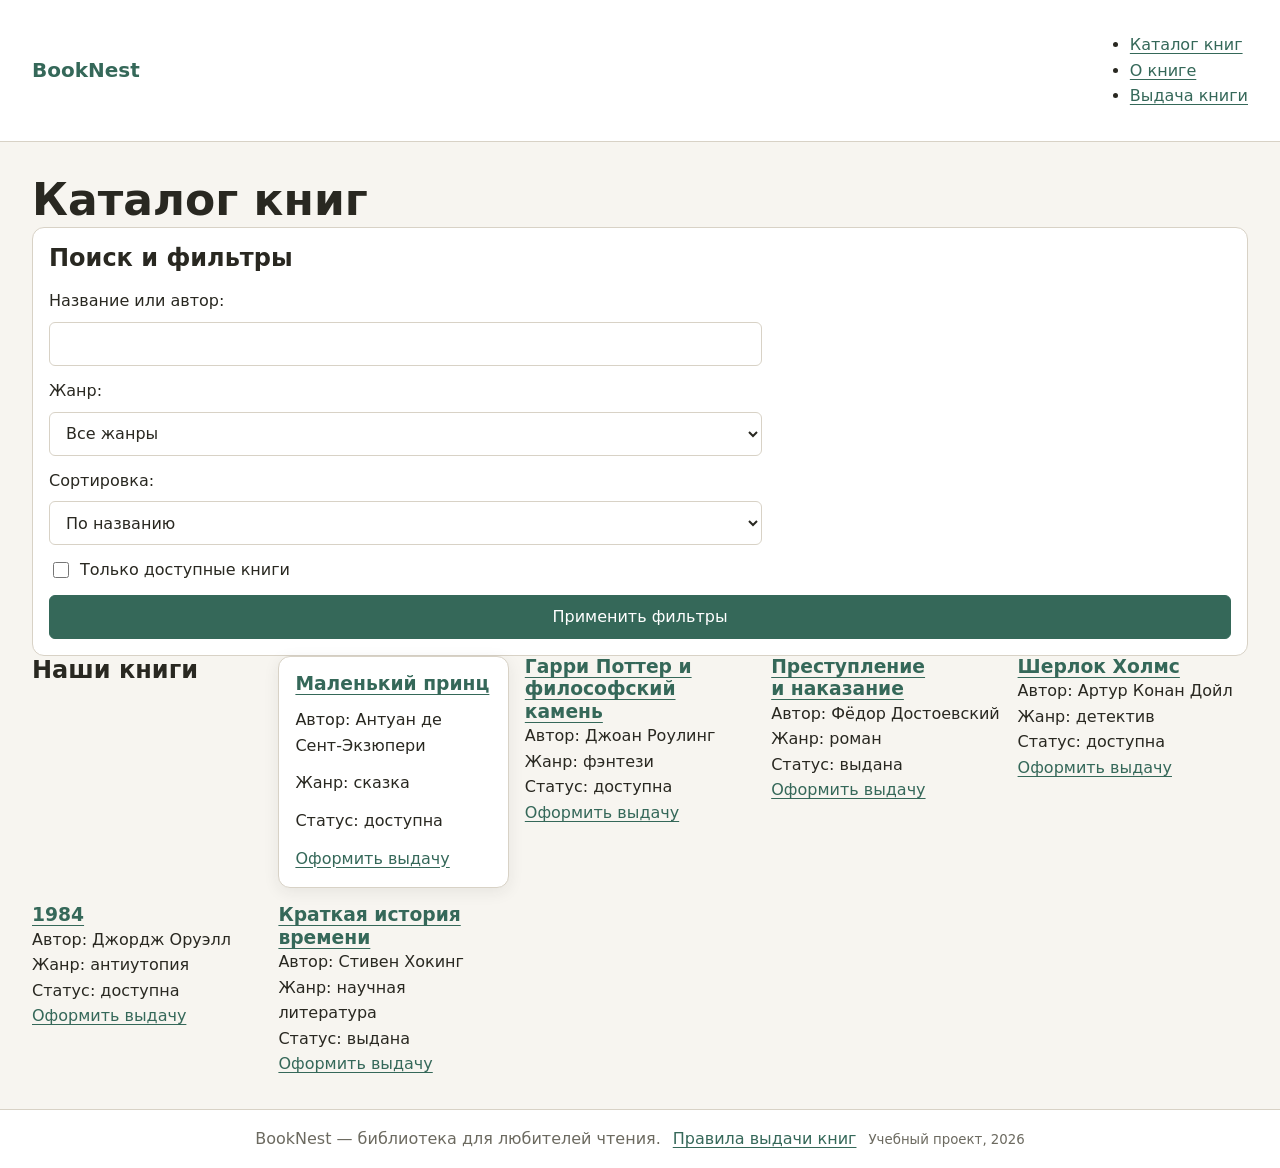
<file: index.html>
<!DOCTYPE html>
<html lang="ru">
<head>
    <meta charset="UTF-8">
    <meta name="viewport" content="width=device-width, initial-scale=1.0">
    <title>BookNest — Каталог книг</title>
    
<link rel="stylesheet" href="styles/tokens.css">
<link rel="stylesheet" href="styles/base.css">
<link rel="stylesheet" href="styles/layout.css">
<link rel="stylesheet" href="styles/components.css">

</head>
<body class="site">
    <header class="site__header">
        <p><a class="site__brand" href="index.html">BookNest</a></p>

    <nav class="site__nav" aria-label="Главная навигация">
            <ul>
                <li><a href="index.html">Каталог книг</a></li>
                <li><a href="book.html">О книге</a></li>
                <li><a href="loan.html">Выдача книги</a></li>
            </ul>
        </nav>
    </header>

 <main class="site__main">
    <h1>Каталог книг</h1>

      <section class="catalog__filters" aria-labelledby="filters-heading">
            <h2 id="filters-heading">Поиск и фильтры</h2>

          <form class="filter-form" action="index.html" method="get">
                <p>
                    <label for="search">Название или автор:</label>
                    <input type="search" id="search" name="search"
                           maxlength="100">
                </p>

                <p>
                    <label for="genre">Жанр:</label>
                    <select id="genre" name="genre">
                        <option value="">Все жанры</option>
                        <option value="fantasy">Фэнтези</option>
                        <option value="fiction">Роман</option>
                        <option value="detective">Детектив</option>
                        <option value="science">Научная литература</option>
                    </select>
                </p>

                <p>
                    <label for="sort">Сортировка:</label>
                    <select id="sort" name="sort">
                        <option value="title">По названию</option>
                        <option value="author">По автору</option>
                        <option value="year">По году издания</option>
                    </select>
                </p>

                <p>
                    <input type="checkbox" id="available"
                           name="available" value="yes">
                    <label for="available">Только доступные книги</label>
                </p>

                <button type="submit">Применить фильтры</button>
            </form>
        </section>

       <section class="catalog__list" aria-labelledby="books-heading">
            <h2 id="books-heading">Наши книги</h2>

            <article class="book-card">
                <h3><a href="book.html">Маленький принц</a></h3>
                <p>Автор: Антуан де Сент-Экзюпери</p>
                <p>Жанр: сказка</p>
                <p>Статус: доступна</p>
                <p><a href="loan.html">Оформить выдачу</a></p>
            </article>

            <article>
                <h3><a href="book.html">Гарри Поттер и философский камень</a></h3>
                <p>Автор: Джоан Роулинг</p>
                <p>Жанр: фэнтези</p>
                <p>Статус: доступна</p>
                <p><a href="loan.html">Оформить выдачу</a></p>
            </article>

            <article>
                <h3><a href="book.html">Преступление и наказание</a></h3>
                <p>Автор: Фёдор Достоевский</p>
                <p>Жанр: роман</p>
                <p>Статус: выдана</p>
                <p><a href="loan.html">Оформить выдачу</a></p>
            </article>

            <article>
                <h3><a href="book.html">Шерлок Холмс</a></h3>
                <p>Автор: Артур Конан Дойл</p>
                <p>Жанр: детектив</p>
                <p>Статус: доступна</p>
                <p><a href="loan.html">Оформить выдачу</a></p>
            </article>

            <article>
                <h3><a href="book.html">1984</a></h3>
                <p>Автор: Джордж Оруэлл</p>
                <p>Жанр: антиутопия</p>
                <p>Статус: доступна</p>
                <p><a href="loan.html">Оформить выдачу</a></p>
            </article>

            <article>
                <h3><a href="book.html">Краткая история времени</a></h3>
                <p>Автор: Стивен Хокинг</p>
                <p>Жанр: научная литература</p>
                <p>Статус: выдана</p>
                <p><a href="loan.html">Оформить выдачу</a></p>
            </article>
        </section>
    </main>

   <footer class="site__footer">
        <p>BookNest — библиотека для любителей чтения.</p>
        <p><a href="loan.html">Правила выдачи книг</a></p>
        <p><small>Учебный проект, 2026</small></p>
    </footer>
</body>
</html>
</file>
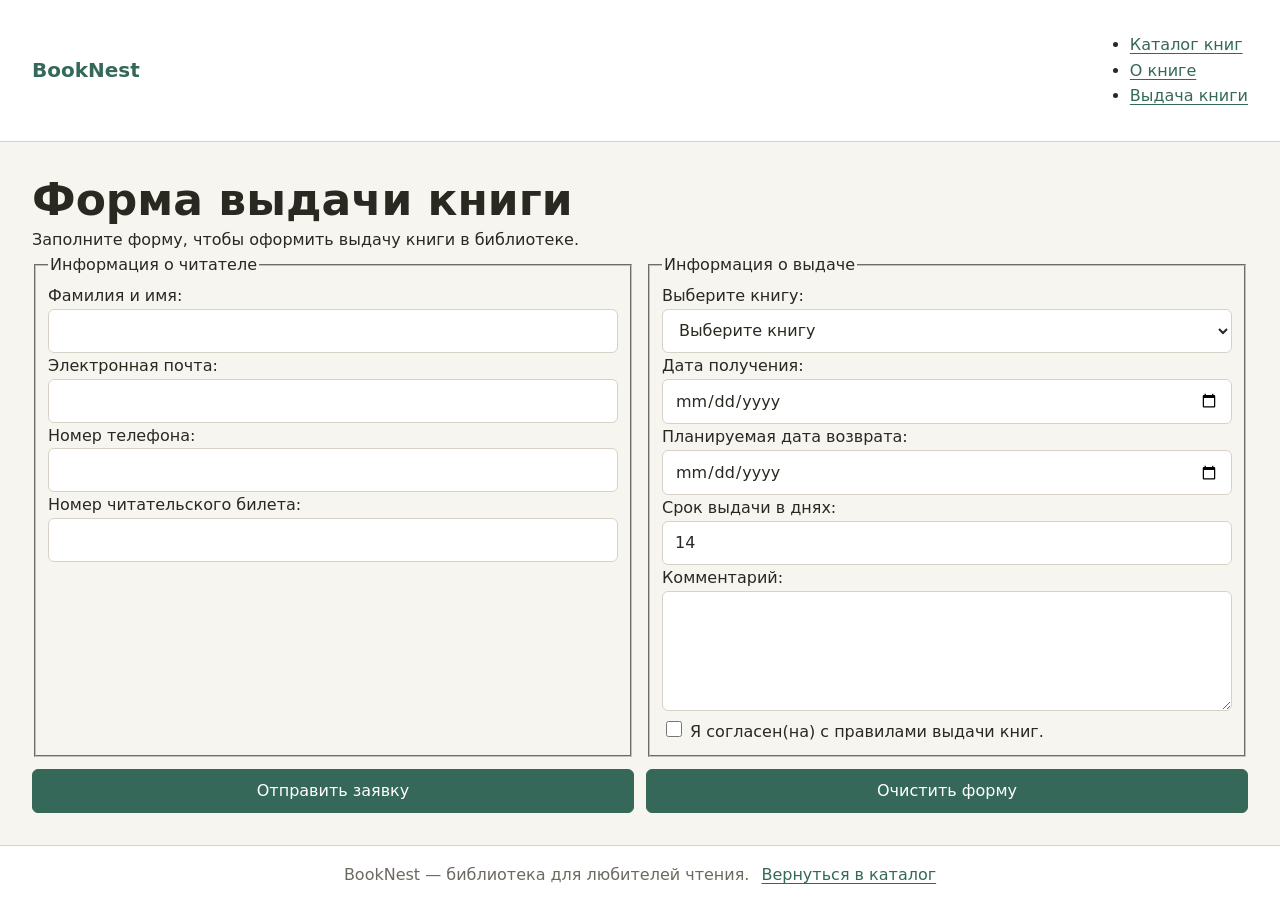
<file: loan.html>
<!DOCTYPE html>
<html lang="ru">
<head>
    <meta charset="UTF-8">
    <meta name="viewport" content="width=device-width, initial-scale=1.0">
    <title>Выдача книги — BookNest</title>
    
<link rel="stylesheet" href="styles/tokens.css">
<link rel="stylesheet" href="styles/base.css">
<link rel="stylesheet" href="styles/layout.css">
<link rel="stylesheet" href="styles/components.css">

</head>
<body class="site">
    <header class="site__header">
        <p><a class="site__brand" href="index.html">BookNest</a></p>

      <nav class="site__nav" aria-label="Главная навигация">
            <ul>
                <li><a href="index.html">Каталог книг</a></li>
                <li><a href="book.html">О книге</a></li>
                <li><a href="loan.html">Выдача книги</a></li>
            </ul>
        </nav>
    </header>

    <main class="site__main">
        <h1>Форма выдачи книги</h1>

        <p>Заполните форму, чтобы оформить выдачу книги в библиотеке.</p>

       <form class="filter-form form-layout" action="loan.html" method="get">
            <fieldset>
                <legend>Информация о читателе</legend>

                <p>
                    <label for="reader-name">Фамилия и имя:</label>
                    <input type="text" id="reader-name" name="reader_name"
                           required minlength="2" maxlength="100"
                           pattern="[А-Яа-яЁёA-Za-z -]+">
                </p>

                <p>
                    <label for="reader-email">Электронная почта:</label>
                    <input type="email" id="reader-email" name="email"
                           required maxlength="100">
                </p>

                <p>
                    <label for="reader-phone">Номер телефона:</label>
                    <input type="tel" id="reader-phone" name="phone"
                           required pattern="[+]?[0-9 ()-]{7,20}"
                           maxlength="20">
                </p>

                <p>
                    <label for="reader-id">Номер читательского билета:</label>
                    <input type="number" id="reader-id" name="reader_id"
                           required min="1" max="999999">
                </p>
            </fieldset>

            <fieldset>
                <legend>Информация о выдаче</legend>

                <p>
                    <label for="book-title">Выберите книгу:</label>
                    <select id="book-title" name="book_title" required>
                        <option value="">Выберите книгу</option>
                        <option value="little-prince">Маленький принц</option>
                        <option value="harry-potter">
                            Гарри Поттер и философский камень
                        </option>
                        <option value="sherlock-holmes">Шерлок Холмс</option>
                        <option value="1984">1984</option>
                        <option value="time">Краткая история времени</option>
                    </select>
                </p>

                <p>
                    <label for="loan-date">Дата получения:</label>
                    <input type="date" id="loan-date" name="loan_date"
                           required min="2026-01-01">
                </p>

                <p>
                    <label for="return-date">Планируемая дата возврата:</label>
                    <input type="date" id="return-date" name="return_date"
                           required min="2026-01-01">
                </p>

                <p>
                    <label for="loan-period">Срок выдачи в днях:</label>
                    <input type="number" id="loan-period" name="loan_period"
                           required min="1" max="30" value="14">
                </p>

                <p>
                    <label for="reader-comment">Комментарий:</label>
                    <textarea id="reader-comment" name="comment"
                              rows="4" maxlength="500"></textarea>
                </p>

                <p>
                    <input type="checkbox" id="rules" name="rules"
                           value="accepted" required>
                    <label for="rules">
                        Я согласен(на) с правилами выдачи книг.
                    </label>
                </p>
            </fieldset>

            <button type="submit">Отправить заявку</button>
            <button type="reset">Очистить форму</button>
        </form>
    </main>

    <footer class="site__footer">
        <p>BookNest — библиотека для любителей чтения.</p>
        <p><a href="index.html">Вернуться в каталог</a></p>
    </footer>
</body>
</html>
</file>
<file: styles/tokens.css>
:root {
  color-scheme: light;

  /* Палитра */
  --color-page: #f7f5f0;
  --color-surface: #ffffff;
  --color-surface-muted: #eee9df;
  --color-text: #292821;
  --color-text-muted: #6c6a60;
  --color-primary: #356859;
  --color-primary-hover: #254c40;
  --color-border: #d8d2c6;
  --color-focus: #c36b36;
  --color-error: #b42318;
  --color-success: #28734b;

  /* Шкала отступов */
  --space-1: 0.25rem;
  --space-2: 0.5rem;
  --space-3: 0.75rem;
  --space-4: 1rem;
  --space-5: 1.5rem;
  --space-6: 2rem;
  --space-7: 3rem;
  --space-8: 4rem;

  /* Радиусы */
  --radius-small: 0.375rem;
  --radius-medium: 0.75rem;
  --radius-large: 1.25rem;
  --radius-pill: 999px;

  /* Типографика */
  --font-body: system-ui, -apple-system, "Segoe UI", sans-serif;
  --font-size-small: 0.875rem;
  --font-size-base: 1rem;
  --font-size-large: 1.25rem;
  --font-size-heading: clamp(1.75rem, 4vw, 2.75rem);
  --line-height-body: 1.6;
  --line-height-heading: 1.2;

  /* Контейнер и элементы */
  --content-max: 80rem;
  --control-min-height: 2.75rem;

  /* Тени */
  --shadow-card: 0 0.25rem 1rem rgb(41 40 33 / 8%);
  --shadow-focus: 0 0 0 0.2rem rgb(195 107 54 / 25%);

  /* Переходы */
  --transition-fast: 160ms ease;
}

@media (prefers-color-scheme: dark) {
  :root {
    color-scheme: dark;

    --color-page: #171b19;
    --color-surface: #222925;
    --color-surface-muted: #303a34;
    --color-text: #f1f2eb;
    --color-text-muted: #c0c8bf;
    --color-primary: #8dc9ad;
    --color-primary-hover: #b0e0c7;
    --color-border: #48554c;
    --color-focus: #f3b47d;
    --color-error: #ffaaa3;
    --color-success: #8dd6a8;

    --shadow-card: 0 0.25rem 1rem rgb(0 0 0 / 22%);
    --shadow-focus: 0 0 0 0.2rem rgb(243 180 125 / 25%);
  }
}
</file>
<file: styles/base.css>
*,
*::before,
*::after {
  box-sizing: border-box;
}

html {
  min-height: 100%;
  scroll-behavior: smooth;
}

body {
  min-height: 100vh;
  margin: 0;
  font-family: var(--font-body);
  font-size: var(--font-size-base);
  line-height: var(--line-height-body);
  color: var(--color-text);
  background: var(--color-page);
}

h1,
h2,
h3,
h4,
p,
figure,
dl,
dd {
  margin: 0;
}

h1,
h2,
h3,
h4 {
  line-height: var(--line-height-heading);
  text-wrap: balance;
}

h1 {
  font-size: var(--font-size-heading);
}

p {
  max-width: 70ch;
}

img {
  display: block;
  max-width: 100%;
  height: auto;
}

a {
  color: var(--color-primary);
  text-underline-offset: 0.2em;
  transition: color var(--transition-fast);
}

a:hover {
  color: var(--color-primary-hover);
}

button,
input,
select,
textarea {
  font: inherit;
}

button,
input,
select,
textarea,
a {
  -webkit-tap-highlight-color: transparent;
}

:focus-visible {
  outline: 0.2rem solid var(--color-focus);
  outline-offset: 0.2rem;
}

::selection {
  color: var(--color-surface);
  background: var(--color-primary);
}

@media (prefers-reduced-motion: reduce) {
  *,
  *::before,
  *::after {
    scroll-behavior: auto;
    animation-duration: 0.01ms;
    animation-iteration-count: 1;
    transition-duration: 0.01ms;
  }
}
</file>
<file: styles/layout.css>
.site {
  display: flex;
  flex-direction: column;
  min-height: 100vh;
}

.site__header,
.site__footer {
  padding: var(--space-4);
  background: var(--color-surface);
}

.site__header {
  display: flex;
  flex-wrap: wrap;
  align-items: center;
  justify-content: space-between;
  gap: var(--space-4);
  border-bottom: 1px solid var(--color-border);
}

.site__brand {
  max-width: 100%;
  overflow-wrap: anywhere;
  font-size: var(--font-size-large);
  font-weight: 700;
  text-decoration: none;
}

.site__nav {
  display: flex;
  flex-wrap: wrap;
  align-items: center;
  gap: var(--space-2) var(--space-4);
}

.site__nav a {
  padding-block: var(--space-2);
}

.site__main {
  flex: 1;
  width: 100%;
  max-width: var(--content-max);
  margin-inline: auto;
  padding: var(--space-4);
}

.site__footer {
  display: flex;
  flex-wrap: wrap;
  justify-content: center;
  gap: var(--space-3);
  border-top: 1px solid var(--color-border);
  color: var(--color-text-muted);
  text-align: center;
}

.page {
  display: grid;
  gap: var(--space-5);
}

.page__intro {
  display: grid;
  gap: var(--space-3);
}

.catalog {
  display: grid;
  grid-template-columns: minmax(0, 1fr);
  gap: var(--space-5);
}

.catalog__list {
  display: grid;
  grid-template-columns: repeat(auto-fit, minmax(min(100%, 14rem), 1fr));
  align-items: stretch;
  gap: var(--space-4);
}

.catalog__filters {
  display: grid;
  align-content: start;
  gap: var(--space-4);
  padding: var(--space-4);
  background: var(--color-surface);
  border: 1px solid var(--color-border);
  border-radius: var(--radius-medium);
}

.book-detail {
  display: grid;
  gap: var(--space-5);
}

.book-detail__content {
  display: grid;
  align-content: start;
  gap: var(--space-4);
}

.book-detail__aside {
  display: grid;
  align-content: start;
  gap: var(--space-4);
}


.form-layout {
  display: grid;
  grid-template-columns: minmax(0, 1fr);
  gap: var(--space-5);
}


@media (min-width: 48rem) {
  .site__header,
  .site__footer {
    padding-inline: var(--space-6);
  }

  .site__main {
    padding: var(--space-6);
  }

  .catalog {
    grid-template-columns: minmax(12rem, 0.8fr) minmax(0, 2fr);
    align-items: start;
  }

  .book-detail {
    grid-template-columns: minmax(0, 1fr) minmax(14rem, 0.7fr);
    align-items: start;
  }

  .form-layout {
    grid-template-columns: repeat(2, minmax(0, 1fr));
  }
}
</file>
<file: styles/components.css>
button,
input,
select,
textarea {
  min-height: var(--control-min-height);
}

input,
select,
textarea {
  width: 100%;
  padding: var(--space-2) var(--space-3);
  color: var(--color-text);
  background: var(--color-surface);
  border: 1px solid var(--color-border);
  border-radius: var(--radius-small);
}

input[type="checkbox"] {
  width: var(--space-4);
  min-height: var(--space-4);
  accent-color: var(--color-primary);
}

button {
  padding: var(--space-2) var(--space-4);
  color: var(--color-surface);
  background: var(--color-primary);
  border: 1px solid var(--color-primary);
  border-radius: var(--radius-small);
  cursor: pointer;
  transition:
    background-color var(--transition-fast),
    border-color var(--transition-fast);
}

button:hover {
  background: var(--color-primary-hover);
  border-color: var(--color-primary-hover);
}

.book-card {
  display: grid;
  grid-template-rows: auto 1fr auto;
  gap: var(--space-3);
  min-width: 0;
  padding: var(--space-4);
  background: var(--color-surface);
  border: 1px solid var(--color-border);
  border-radius: var(--radius-medium);
  box-shadow: var(--shadow-card);
}

.book-card h3 {
  overflow-wrap: anywhere;
}

.book-card > p:last-child {
  align-self: end;
}

.filter-form {
  display: grid;
  gap: var(--space-3);
}

.filter-form > p {
  display: grid;
  gap: var(--space-2);
}

.filter-form > p:has(input[type="checkbox"]) {
  grid-template-columns: auto minmax(0, 1fr);
  align-items: center;
}

.filter-form > p:has(input[type="checkbox"]) input {
  grid-column: 1;
  grid-row: 1;
}

.filter-form > p:has(input[type="checkbox"]) label {
  grid-column: 2;
  grid-row: 1;
}

.filter-form button {
  width: 100%;
}

@media (max-width: 22rem) {
  .site__header,
  .site__main,
  .site__footer {
    padding-inline: var(--space-3);
  }
}
</file>
